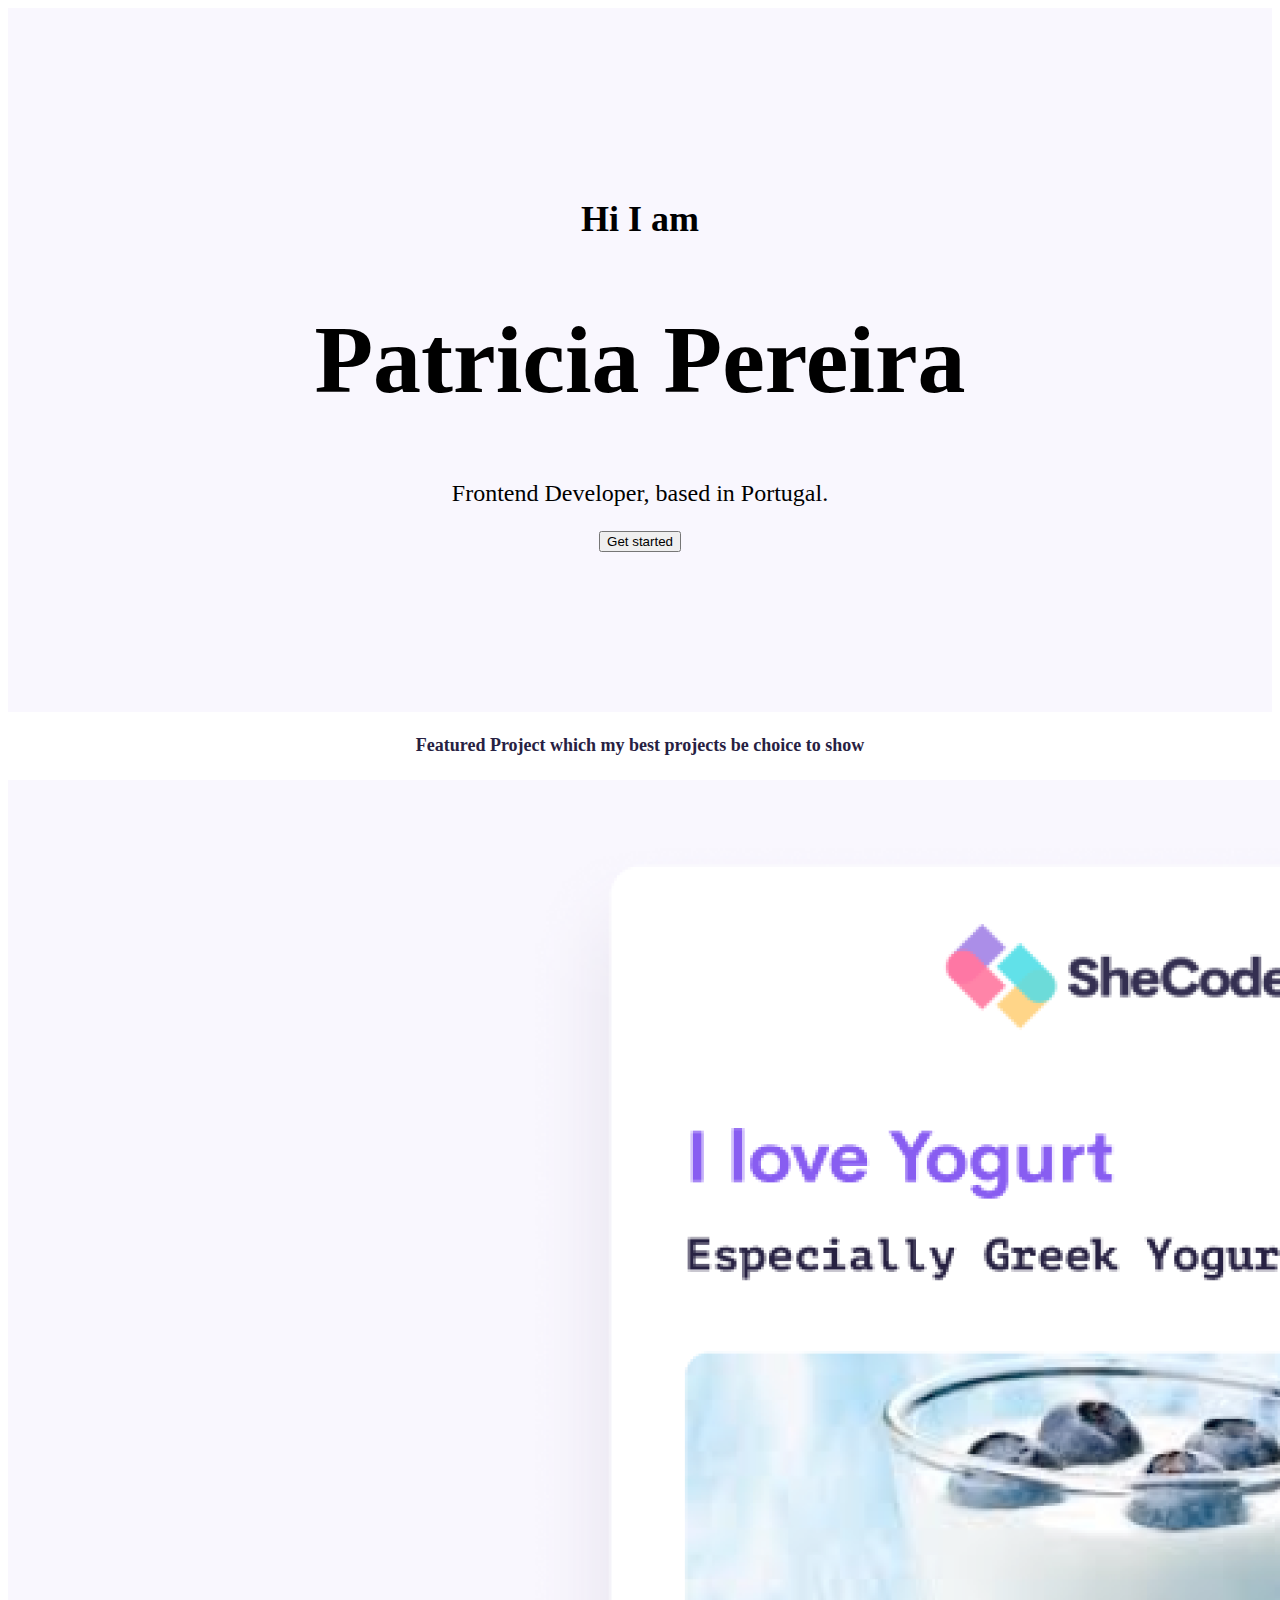
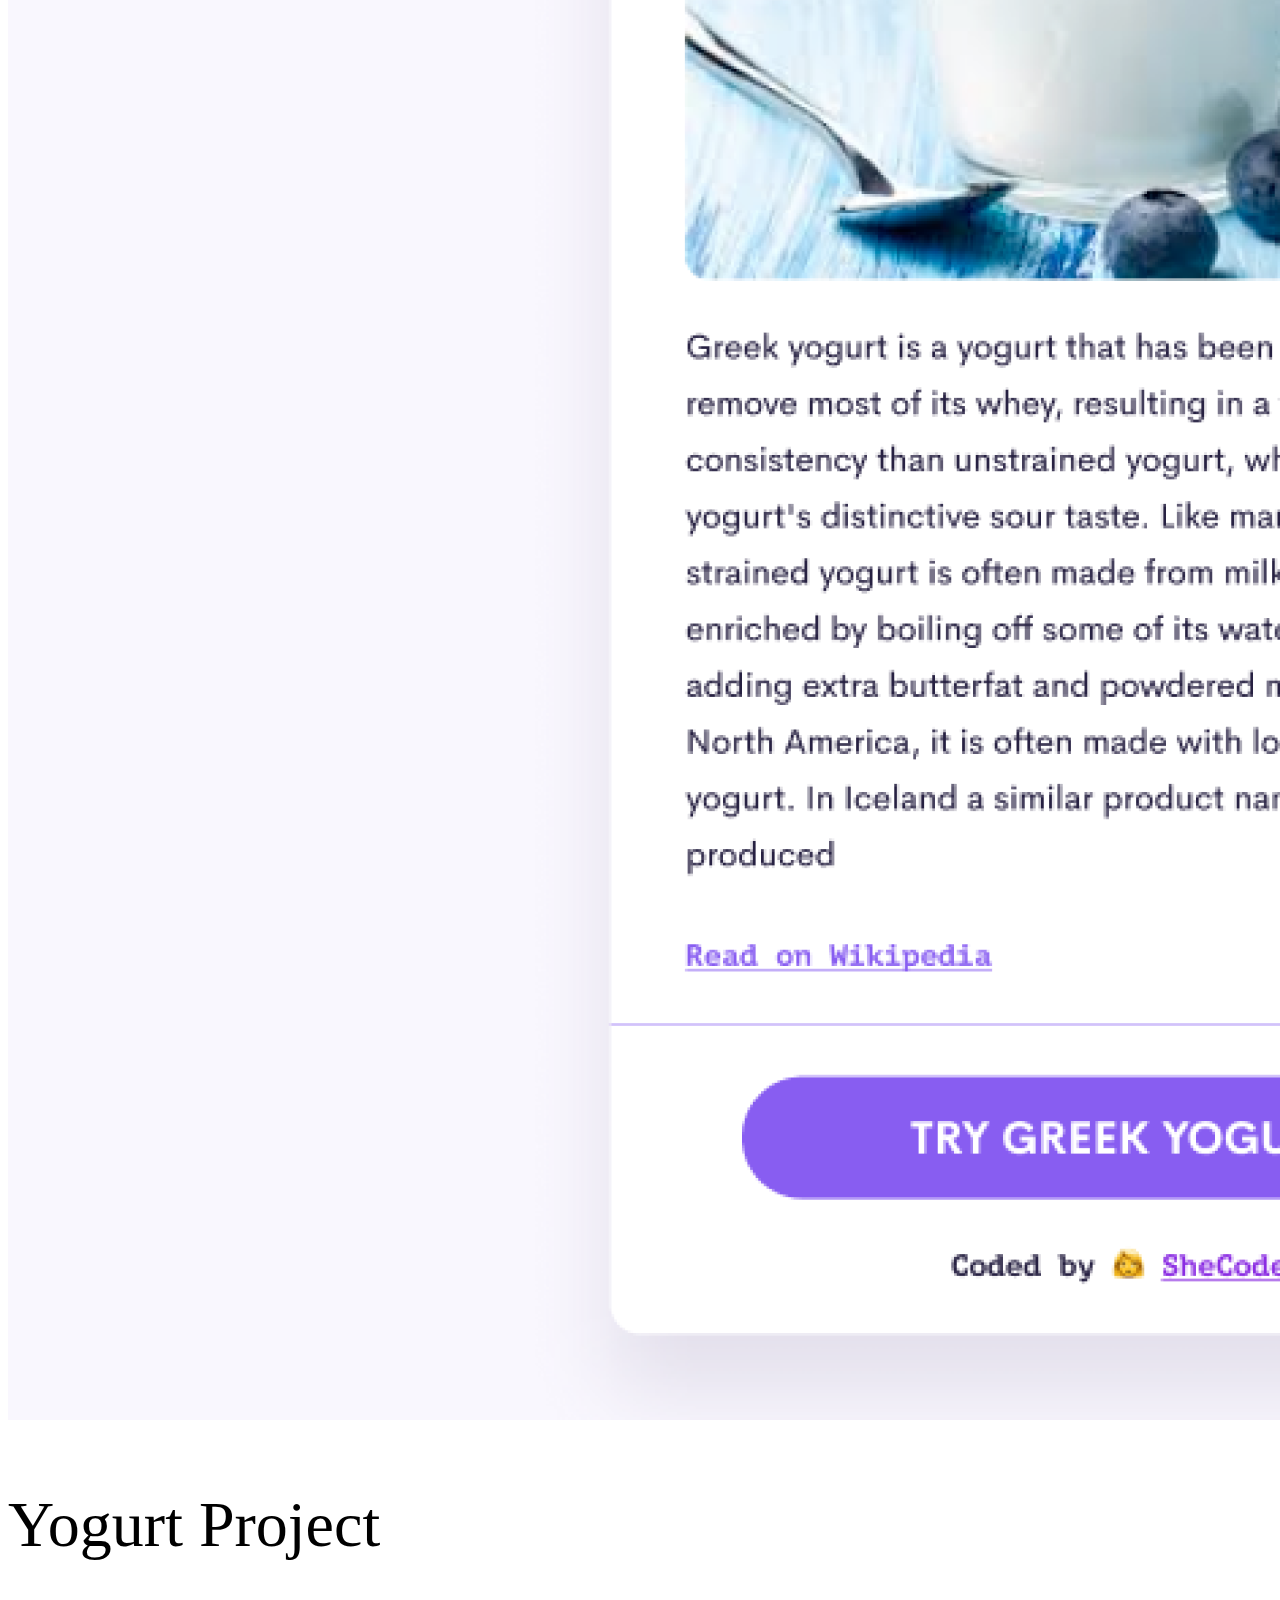
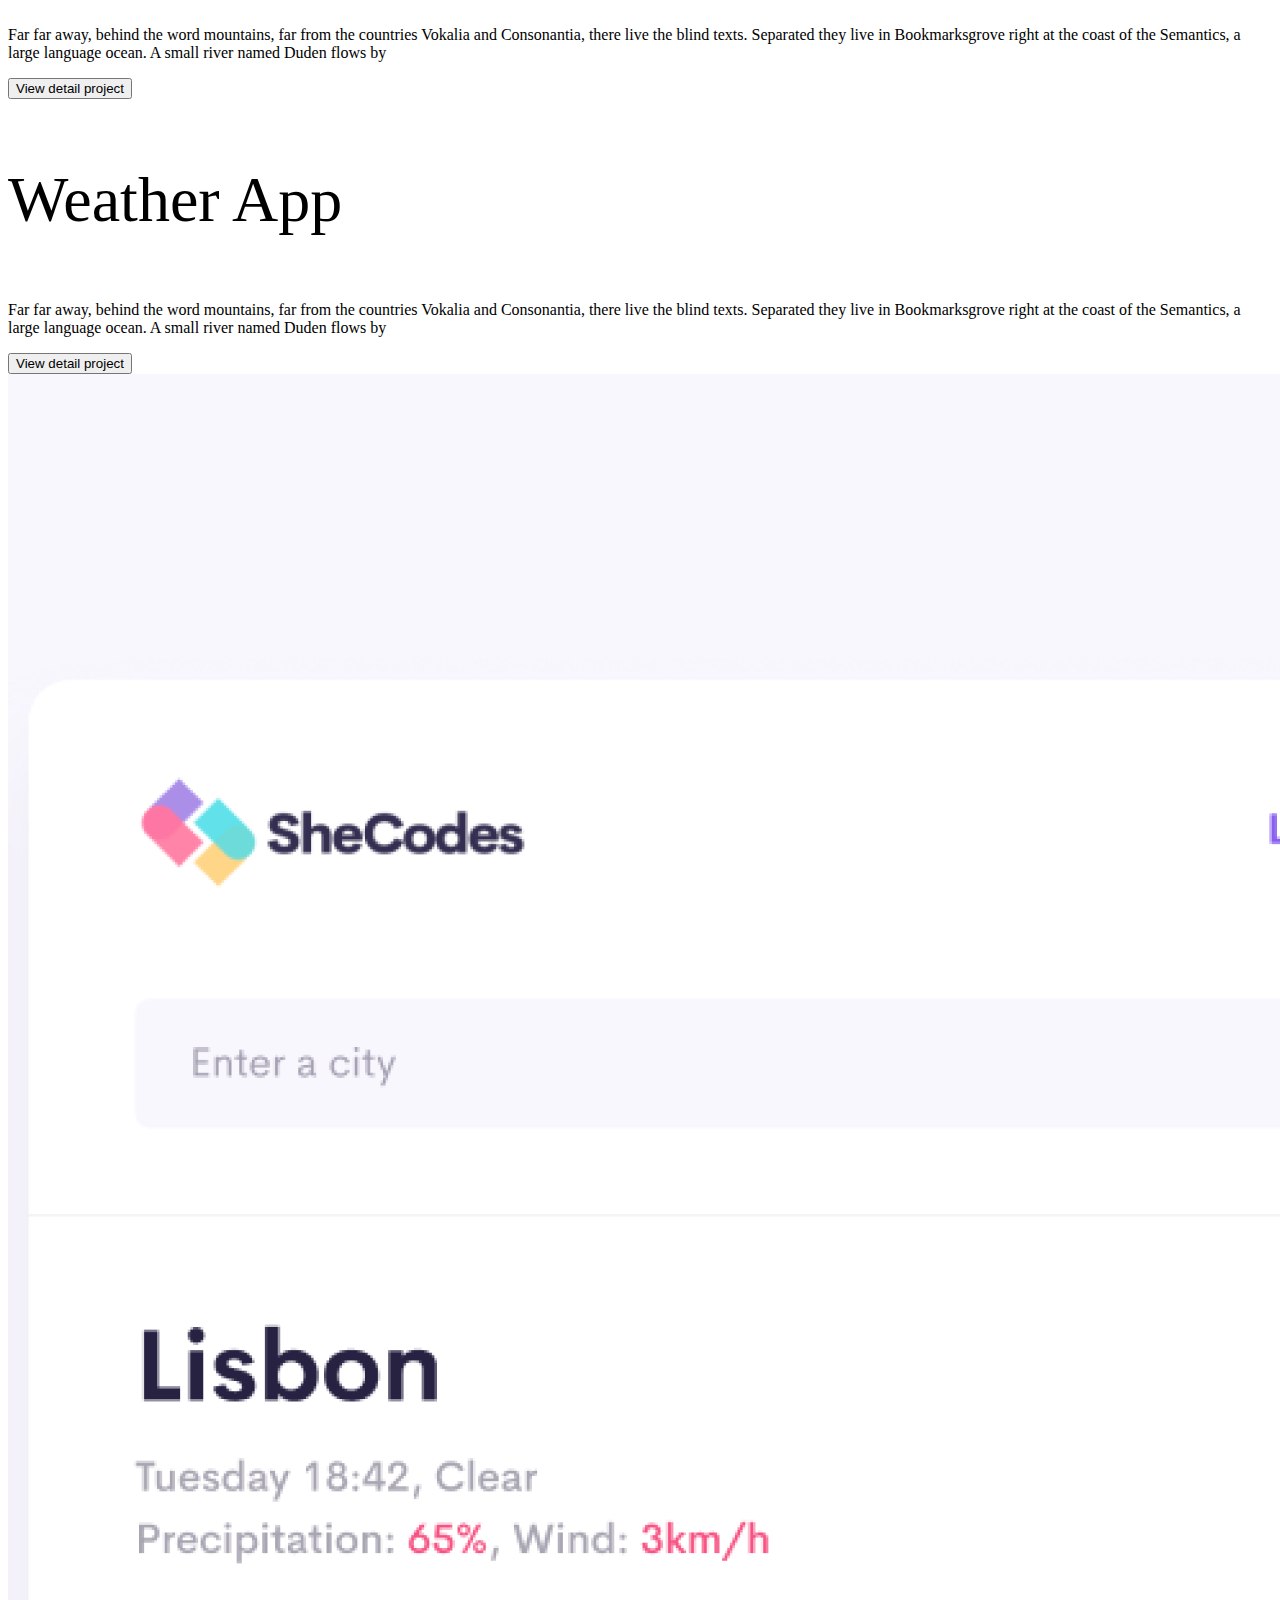
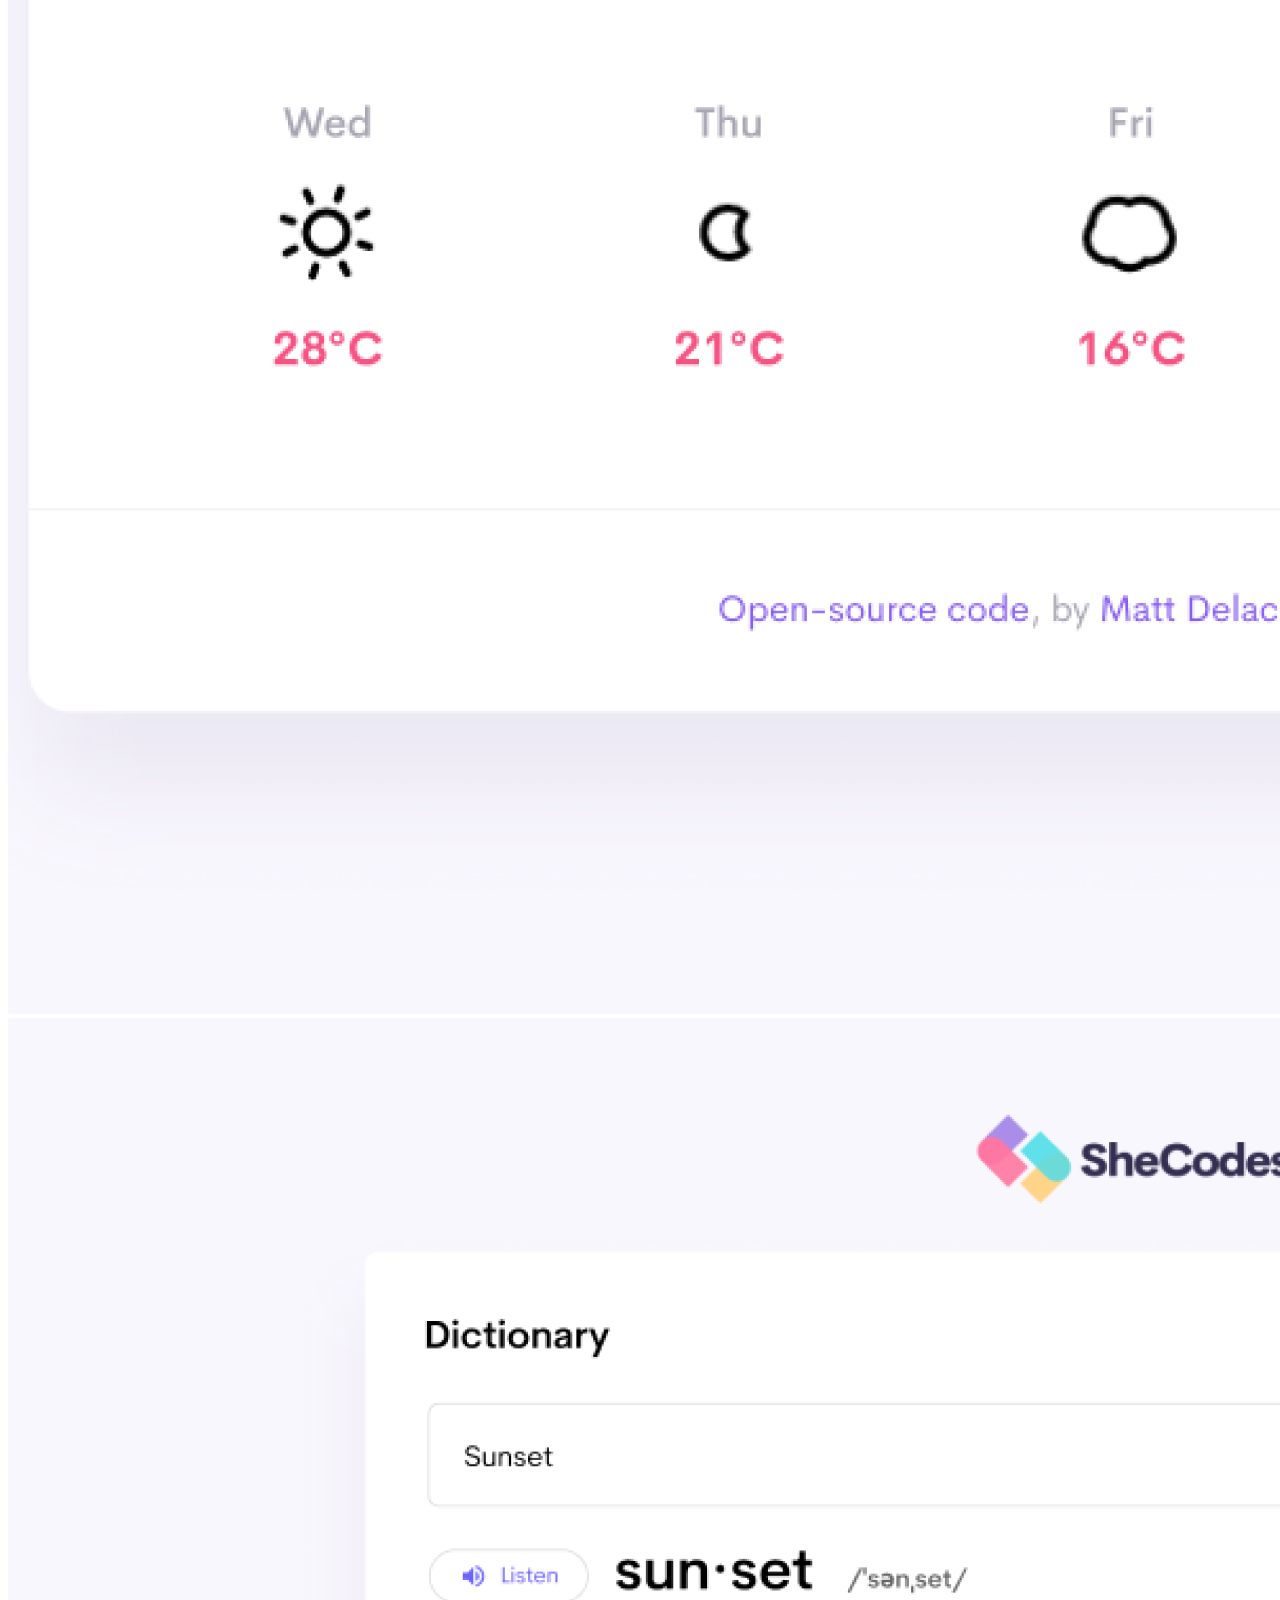
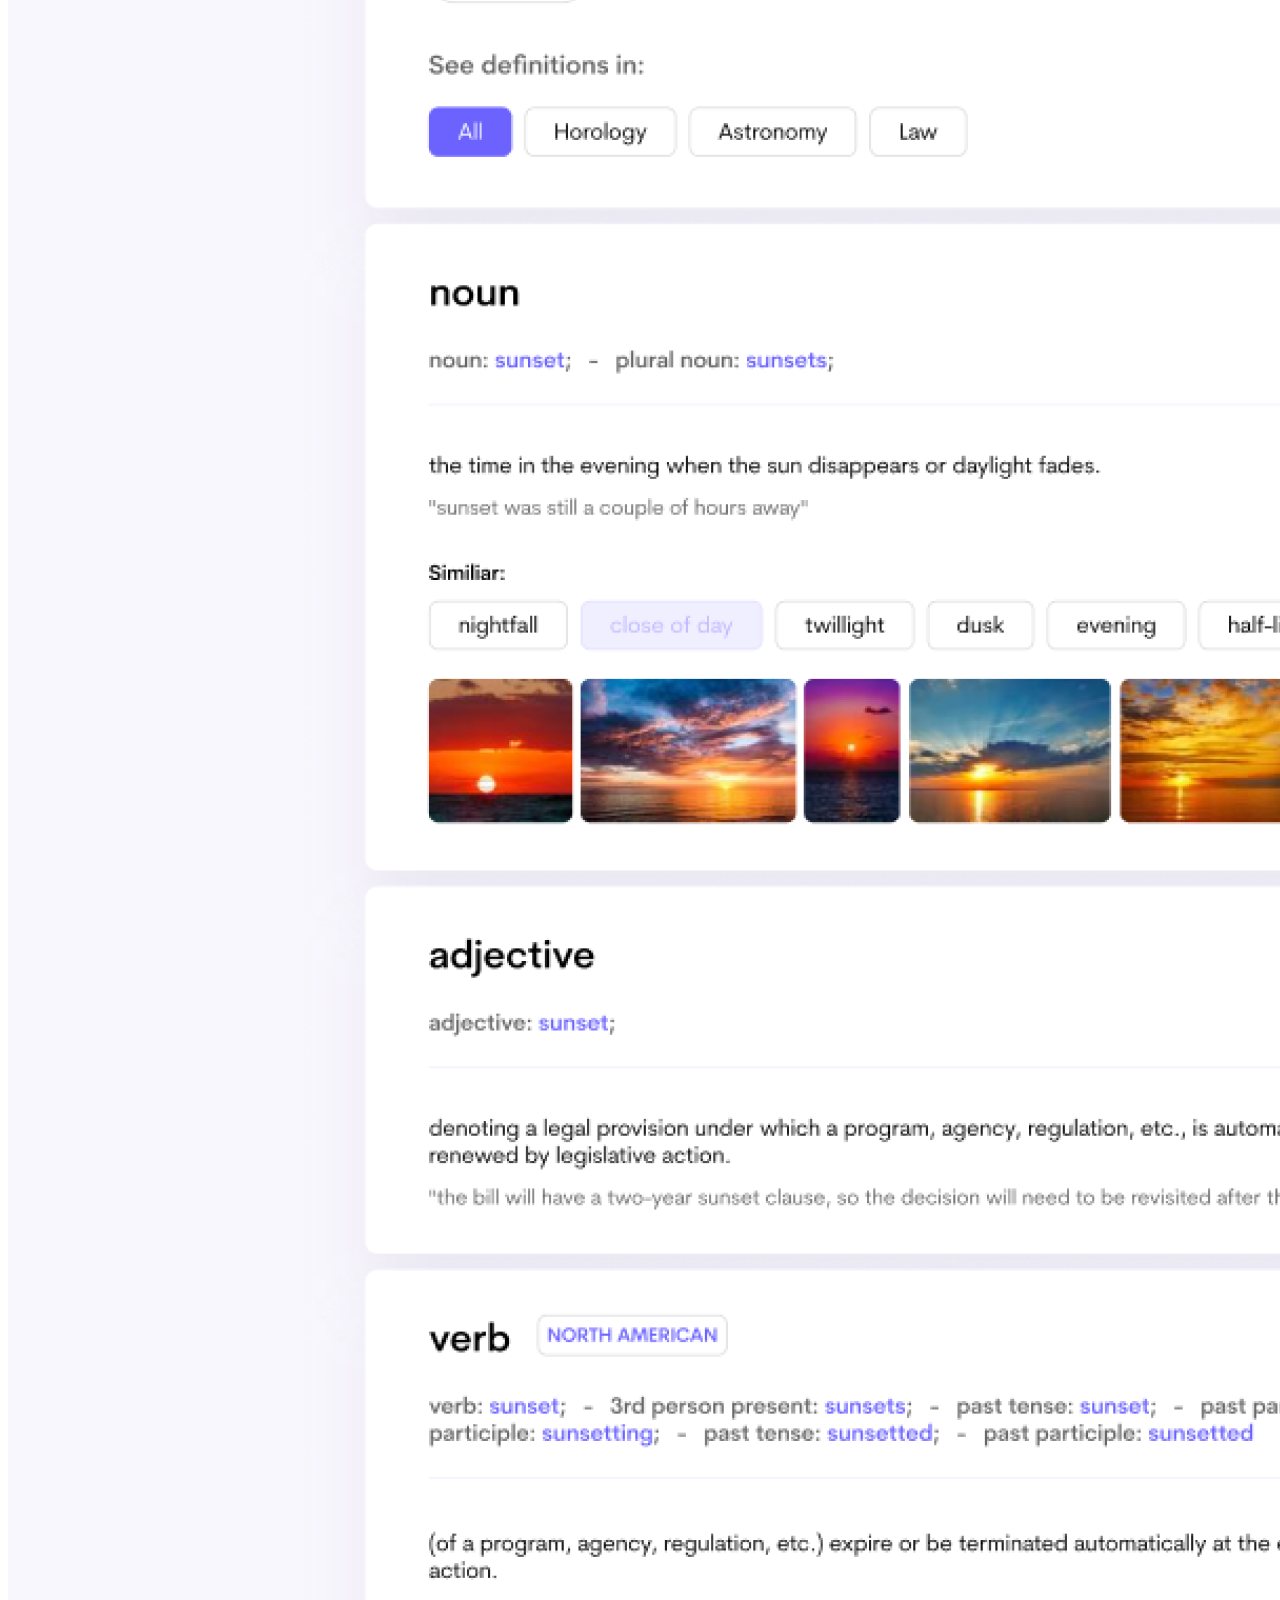
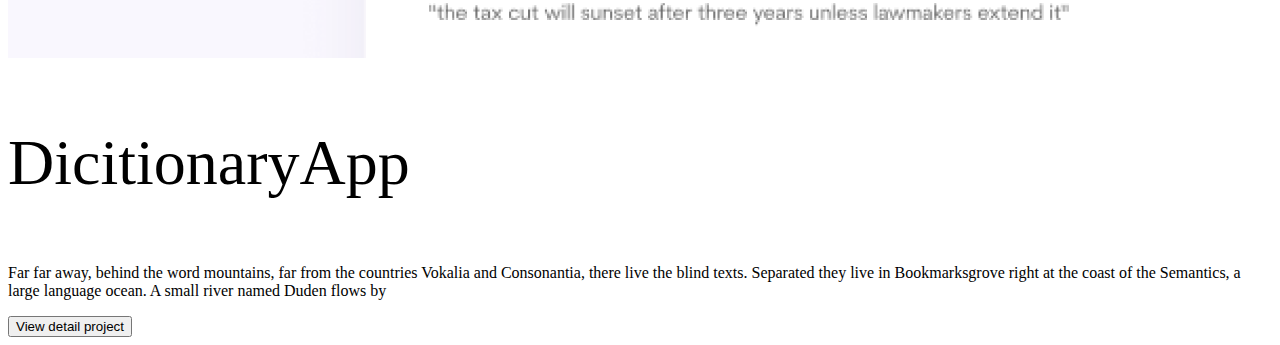
<file: index.html>
<!DOCTYPE html>
<html lang="en">
<head>
    <meta charset="UTF-8">
    <meta http-equiv="X-UA-Compatible" content="IE=edge">
    <meta name="viewport" content="width=device-width, initial-scale=1.0">
    <link href="https://cdn.jsdelivr.net/npm/bootstrap@5.2.3/dist/css/bootstrap.min.css" rel="stylesheet"
        integrity="sha384-rbsA2VBKQhggwzxH7pPCaAqO46MgnOM80zW1RWuH61DGLwZJEdK2Kadq2F9CUG65" crossorigin="anonymous">
        <script src="https://cdn.jsdelivr.net/npm/bootstrap@5.2.3/dist/js/bootstrap.bundle.min.js"
            integrity="sha384-kenU1KFdBIe4zVF0s0G1M5b4hcpxyD9F7jL+jjXkk+Q2h455rYXK/7HAuoJl+0I4"
            crossorigin="anonymous"></script>
<link rel="stylesheet" href="styles.css">
    <title>Document</title>
  
</head>
<body>
    <div class="container">
 <div class="some " >  
<h2>Hi I am </h2>
<h1>Patricia Pereira</h1>
<p>Frontend Developer, based in Portugal.</p>
<a href="">
<button type="button" class="btn btn-primary">Get started</button>
</a>
</div>
<h4 class="mb-5 mt-5">Featured Project which my best projects be choice to show</h4>
<div class="row">
    <div class="col d-none d-lg-block">
     <img src="images/yogurt.png" class="img-fluid mb-5" >  
    </div>
    <div class="col ">
    <p class="appTo"> Yogurt Project</p>
    <p class="original"> Far far away, behind the word mountains, far from the countries Vokalia and Consonantia, there live the blind texts.
    Separated they live in Bookmarksgrove right at the coast of the Semantics, a large language ocean. A small river named
    Duden flows by  </p>
    <a href="">
    <button type="button" class="btn btn-outline-primary">View detail project</button>
    </a>
    </div>
    </div>
    <div class="row">
    <div class="col">
        <p class="appTo"> Weather App</p>
        <p class="original"> Far far away, behind the word mountains, far from the countries Vokalia and Consonantia, there
            live the blind texts.
            Separated they live in Bookmarksgrove right at the coast of the Semantics, a large language ocean. A small river
            named
            Duden flows by </p>
        <a href="">
            <button type="button" class="btn btn-outline-primary">View detail project</button>
        </a>
    </div>
    <div class="col d-none d-lg-block">
        <img src="images/weather.png" class="img-fluid mb-5 d-none d-lg-block">
    </div>
    </div>
    <div class="row">
        
    <div class="col d-none d-lg-block">
        
        <img src="images/Dicitionary.png" class="img-fluid mb-5 d-none d-lg-block">
    </div>
    <div class="col">
        
        <p class="appTo"> DicitionaryApp</p>
        <p class="original"> Far far away, behind the word mountains, far from the countries Vokalia and Consonantia, there
            live the blind texts.
            Separated they live in Bookmarksgrove right at the coast of the Semantics, a large language ocean. A small river
            named
            Duden flows by </p>
        <a href="">
            <button type="button" class="btn btn-outline-primary">View detail project</button>
        </a>
        </div>
       
    </div>
</div>
</div>
</body>
</html>
</file>
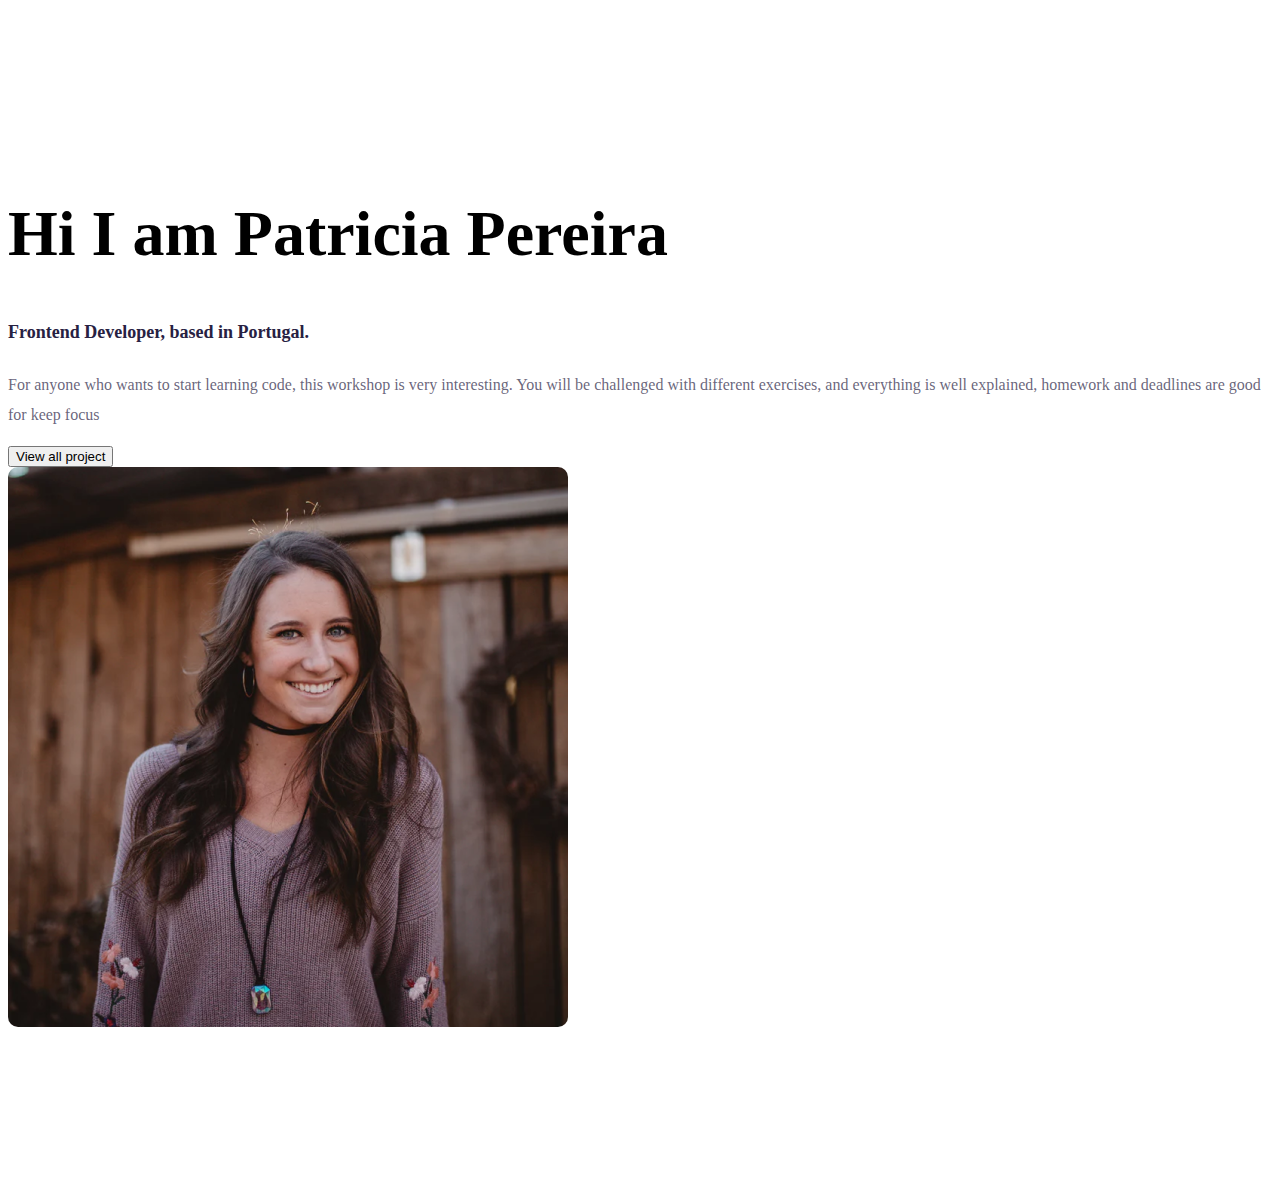
<file: about.html>
<!DOCTYPE html>
<html lang="en">
<head>
    <meta charset="UTF-8">
    <meta http-equiv="X-UA-Compatible" content="IE=edge">
    <meta name="viewport" content="width=device-width, initial-scale=1.0">
    <link href="https://cdn.jsdelivr.net/npm/bootstrap@5.2.3/dist/css/bootstrap.min.css" rel="stylesheet"
    integrity="sha384-rbsA2VBKQhggwzxH7pPCaAqO46MgnOM80zW1RWuH61DGLwZJEdK2Kadq2F9CUG65" crossorigin="anonymous">
    <script src="https://cdn.jsdelivr.net/npm/bootstrap@5.2.3/dist/js/bootstrap.bundle.min.js"
        integrity="sha384-kenU1KFdBIe4zVF0s0G1M5b4hcpxyD9F7jL+jjXkk+Q2h455rYXK/7HAuoJl+0I4"
        crossorigin="anonymous"></script>
        <link rel="stylesheet" href="styles.css">
    <title>About page</title>
</head>
<body>
    <div class="aboutsection">
    <div class="container">
        <div class="row">
            <div class="col-md-6">
                <div calss="space">
  <h1>Hi I am Patricia Pereira</h1>  
  <h4>Frontend Developer, based in Portugal.</h4>
  <p>
    For anyone who wants to start learning code, this workshop is very interesting. You will be challenged with different
    exercises, and everything is well explained, homework and deadlines are good for keep focus
  </p>
<a href="">
    <button type="button" class="btn btn-outline-primary">View all project</button>
</a>
</div>
</div>
<div class="col-md-6 mt-5">
  <img src="images/patricia.png" class="img-fluid">  
</div>
</div>
</div>
</div>
</body>
</html>
</file>
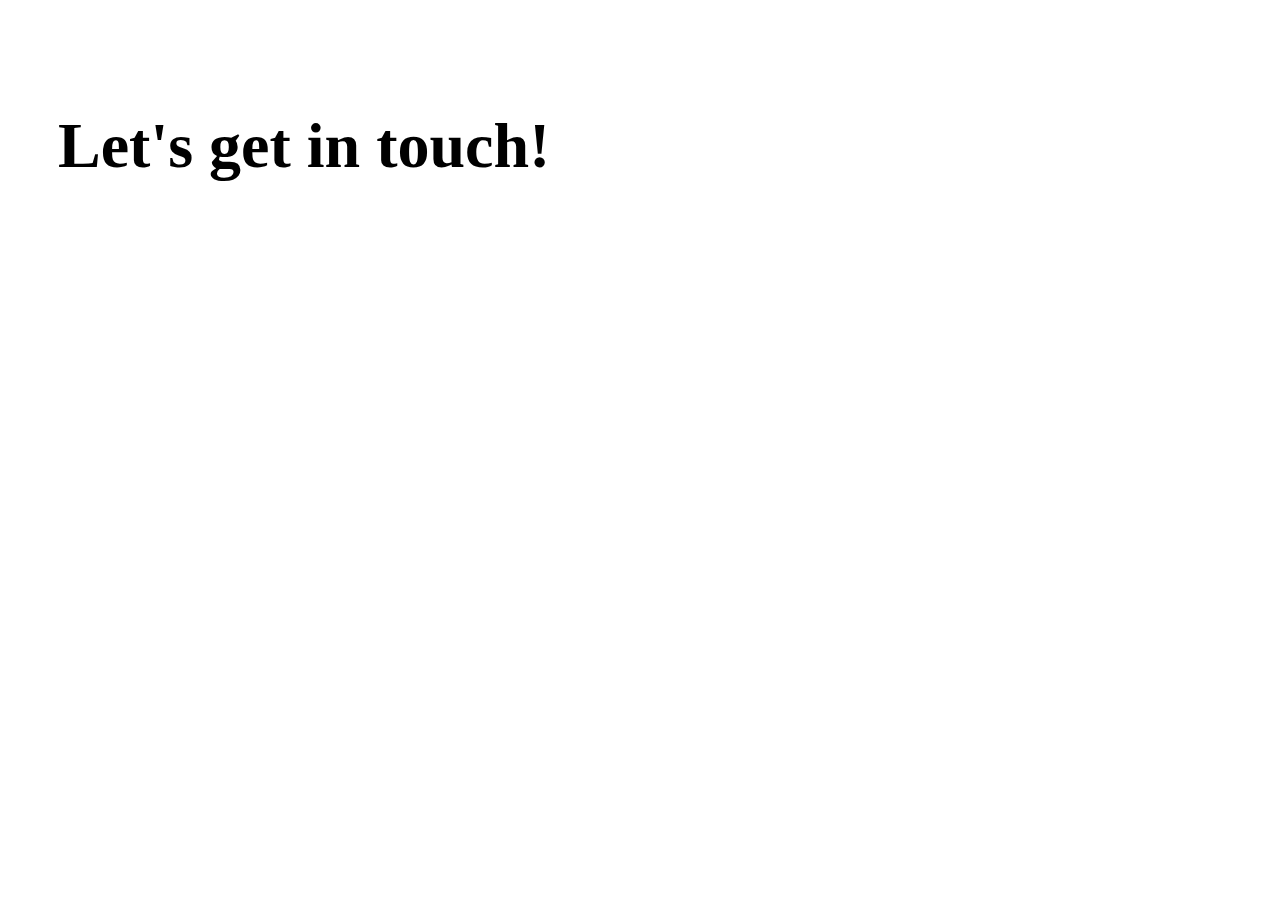
<file: contact.html>
<!DOCTYPE html>
<html lang="en">
<head>
    <meta charset="UTF-8">
    <meta http-equiv="X-UA-Compatible" content="IE=edge">
    <meta name="viewport" content="width=device-width, initial-scale=1.0">
    <link href="https://cdn.jsdelivr.net/npm/bootstrap@5.2.3/dist/css/bootstrap.min.css" rel="stylesheet"
        integrity="sha384-rbsA2VBKQhggwzxH7pPCaAqO46MgnOM80zW1RWuH61DGLwZJEdK2Kadq2F9CUG65" crossorigin="anonymous">
        <script src="https://cdn.jsdelivr.net/npm/bootstrap@5.2.3/dist/js/bootstrap.bundle.min.js"
            integrity="sha384-kenU1KFdBIe4zVF0s0G1M5b4hcpxyD9F7jL+jjXkk+Q2h455rYXK/7HAuoJl+0I4"
            crossorigin="anonymous"></script>
            <link rel="stylesheet" href="styles.css">
    <title>Document</title>
</head>
<body class="conatctSection">
   <h1>Let's get in touch! </h1>   
</body>
</html>
</file>
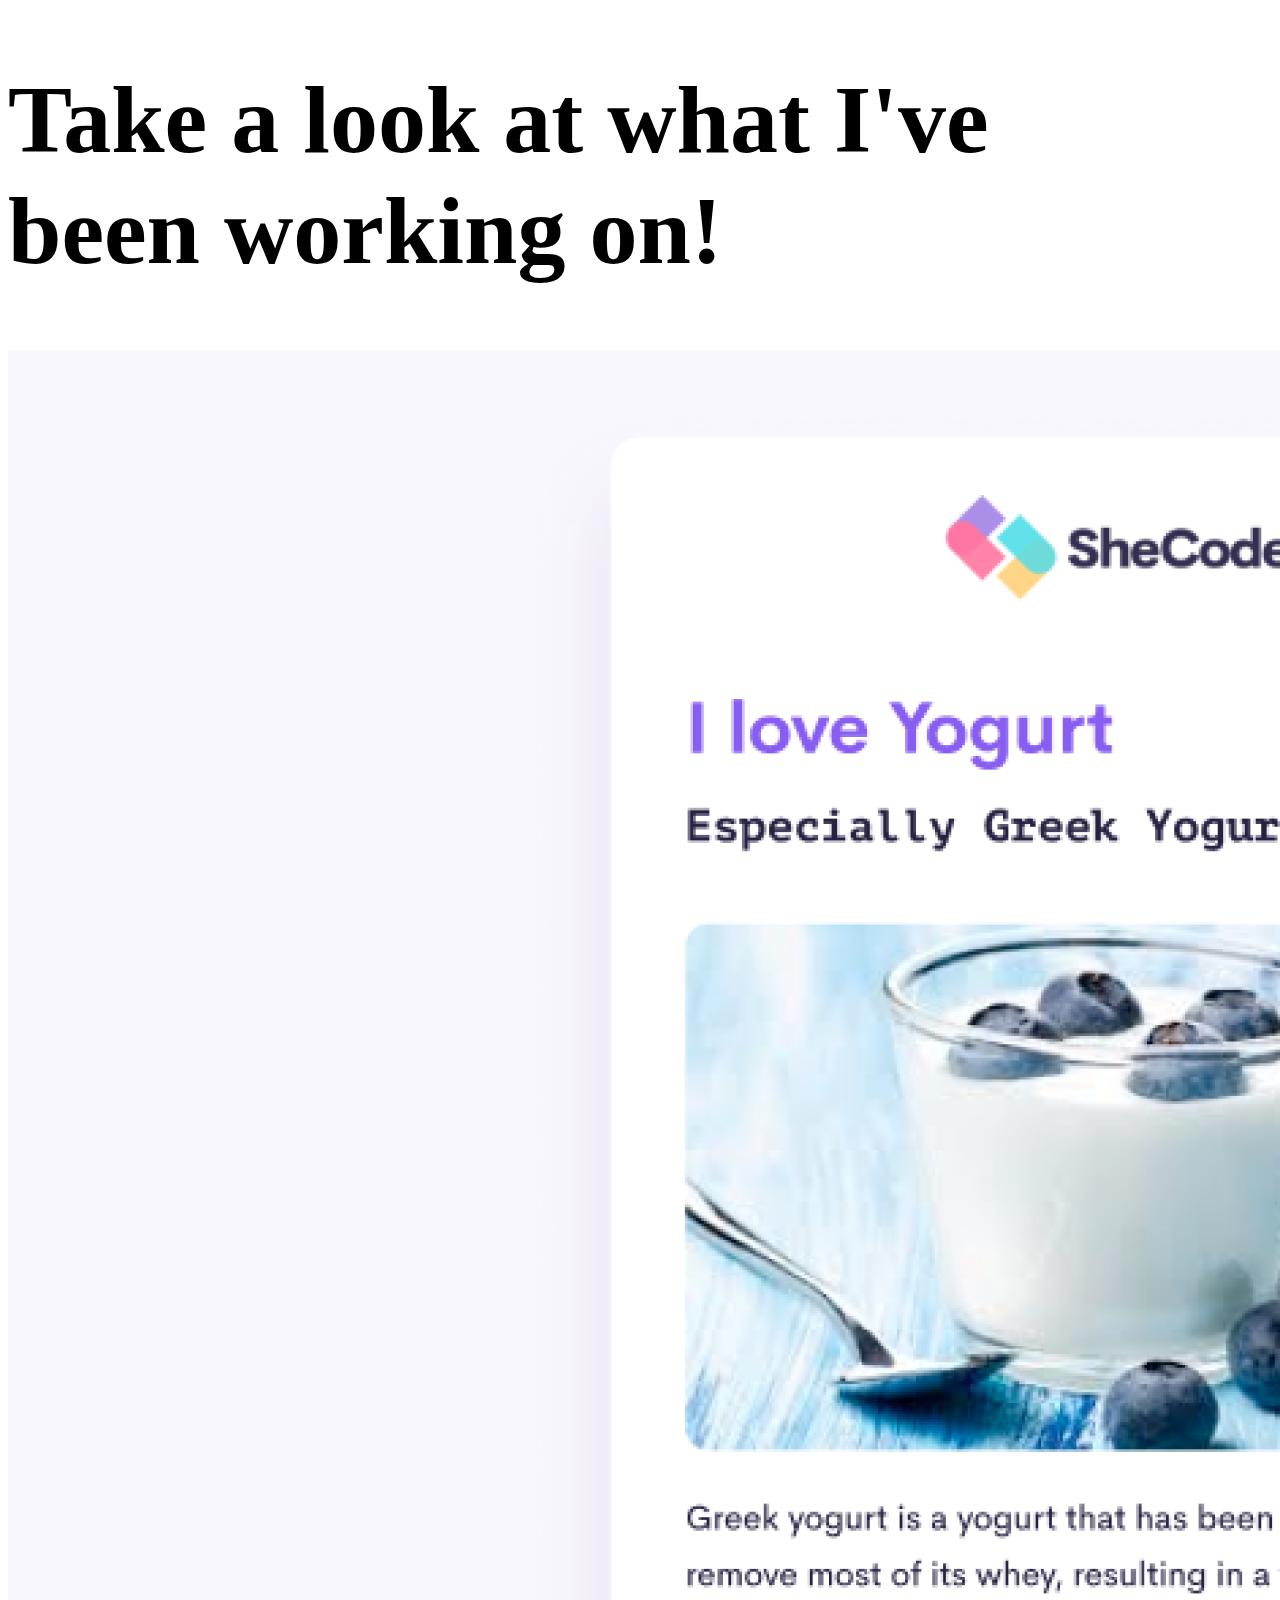
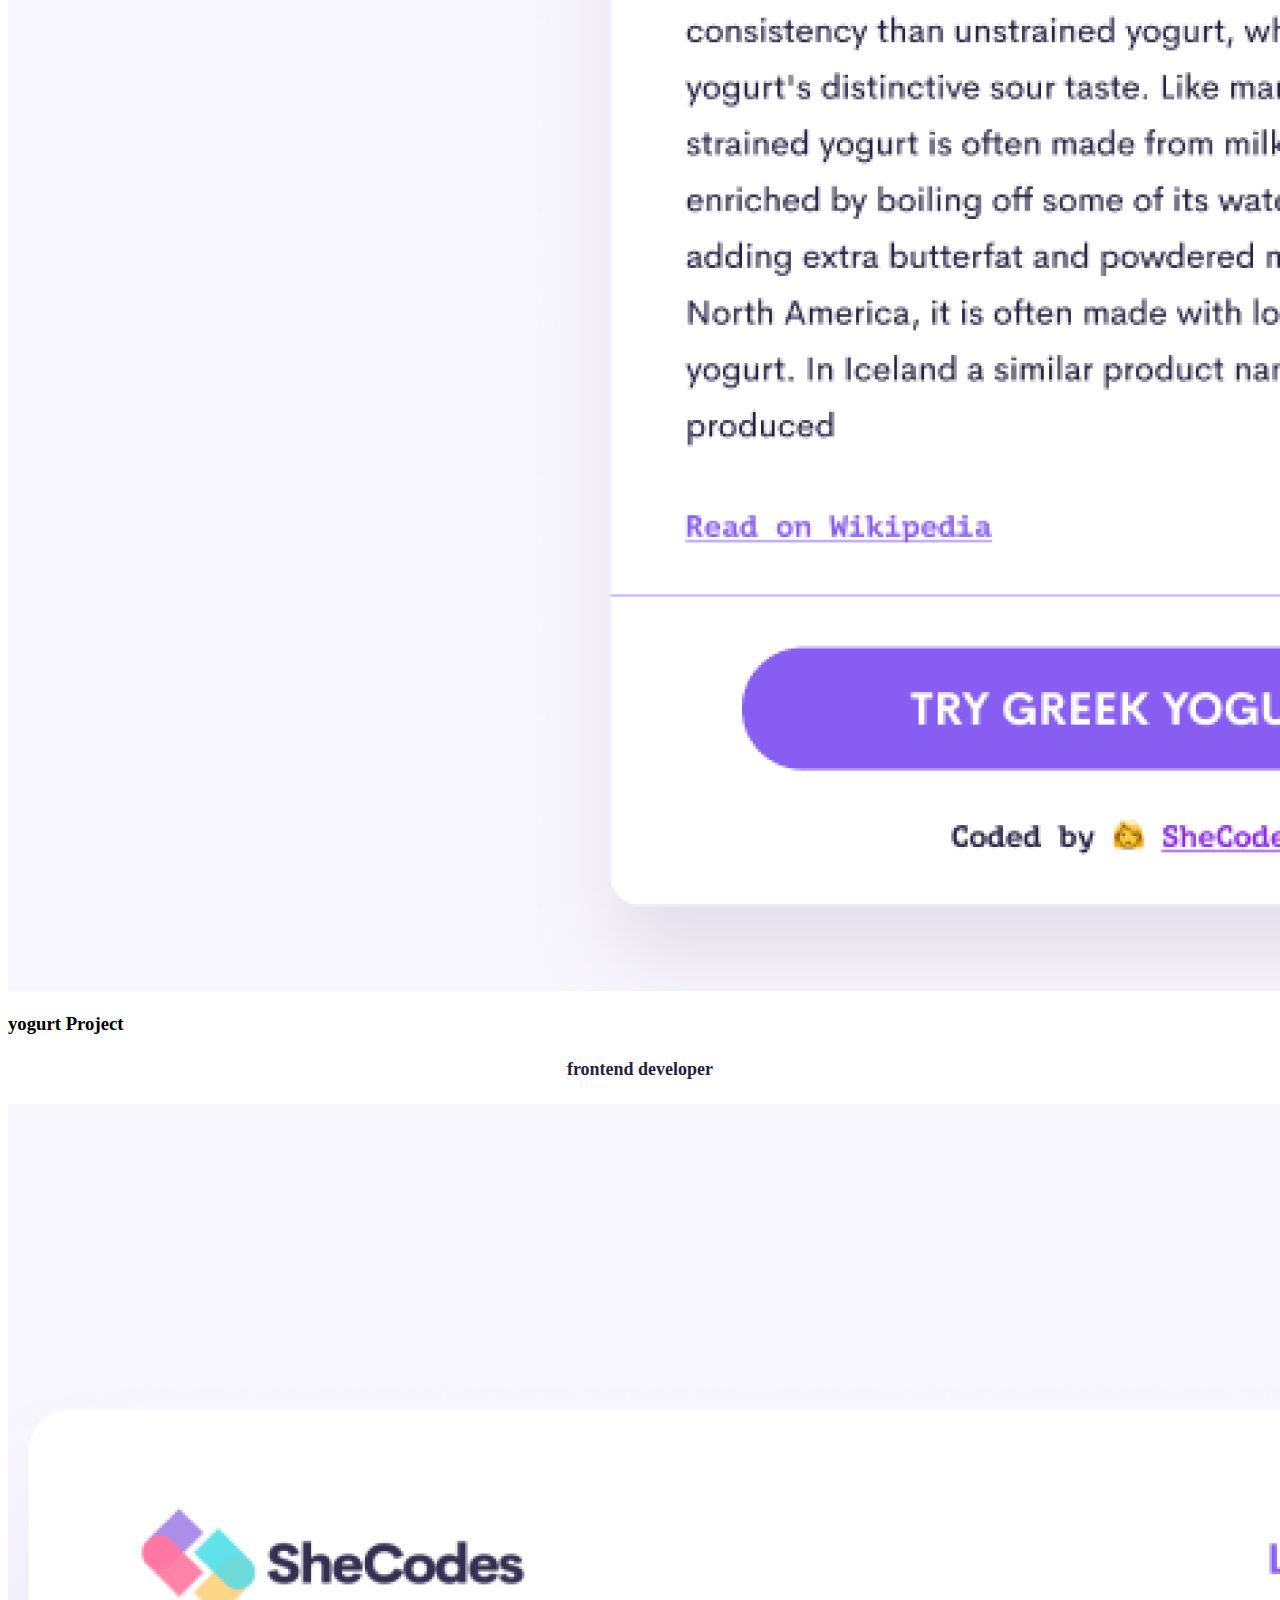
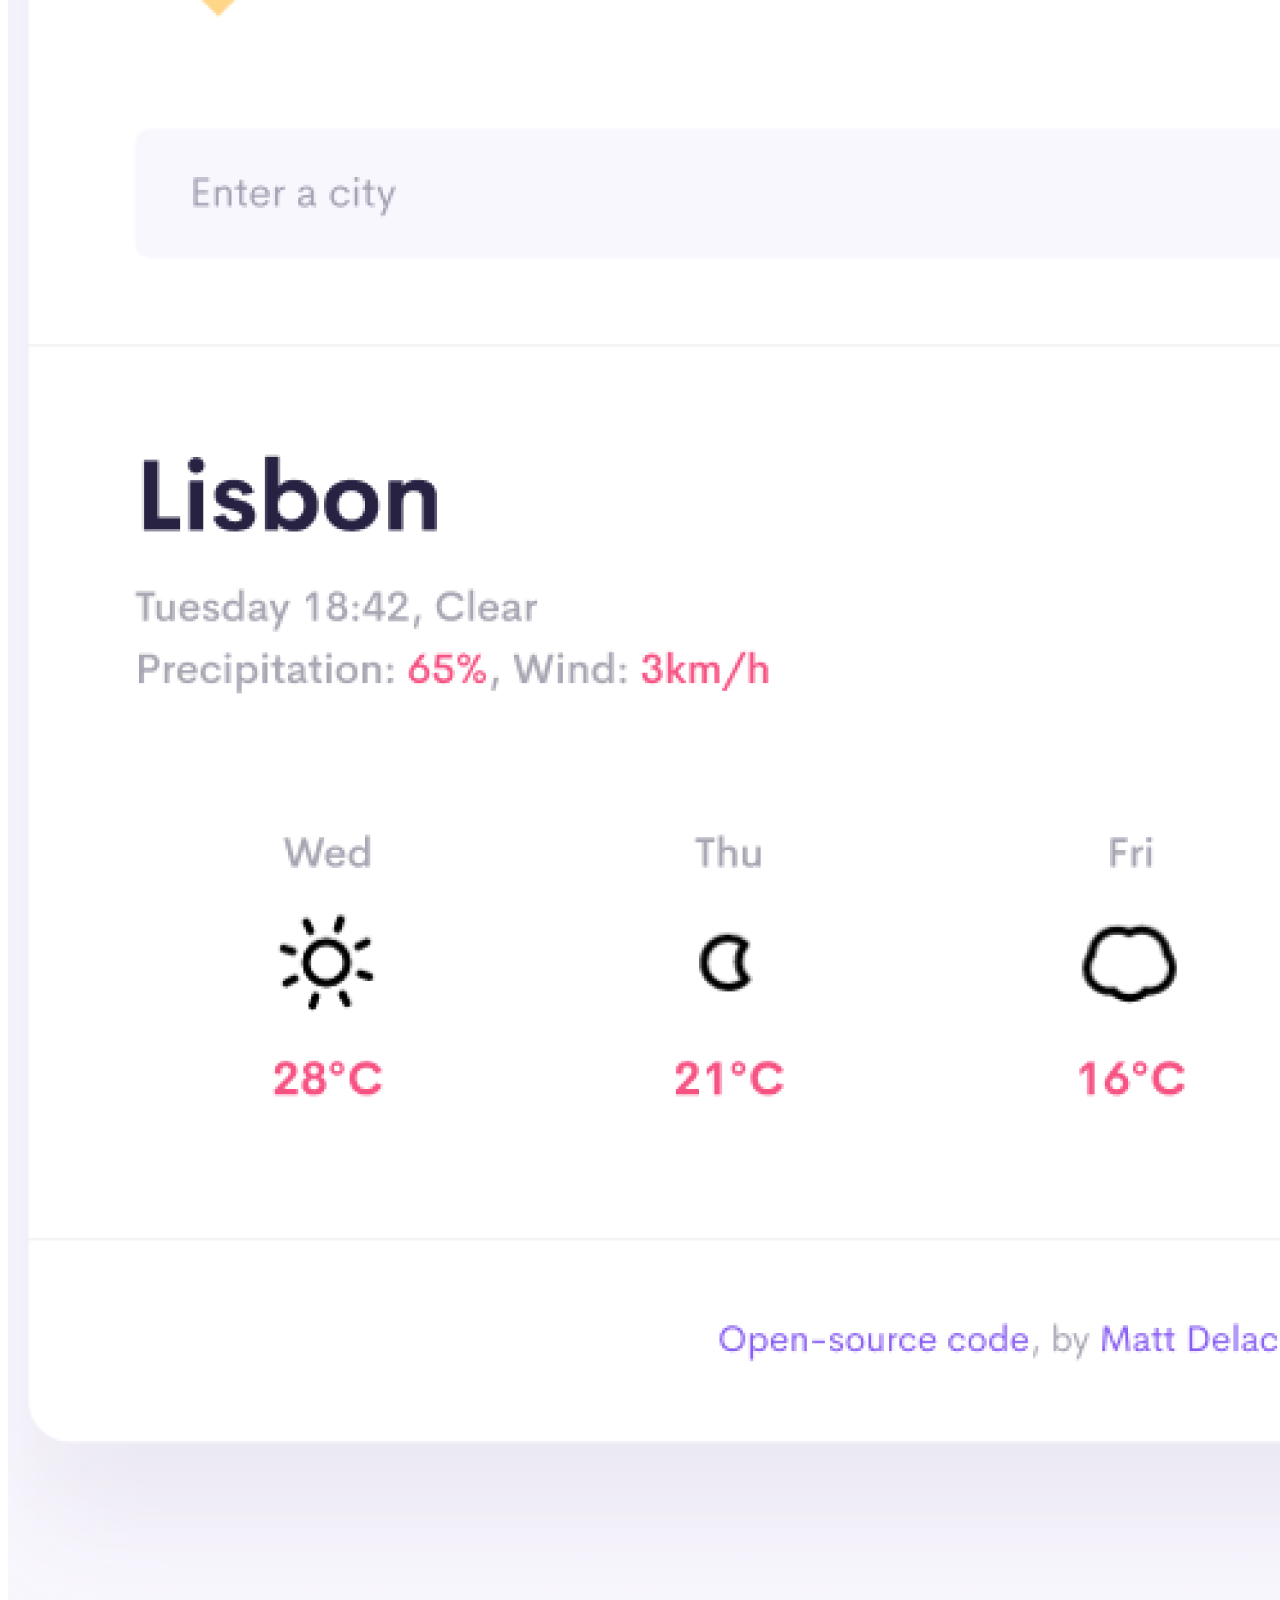
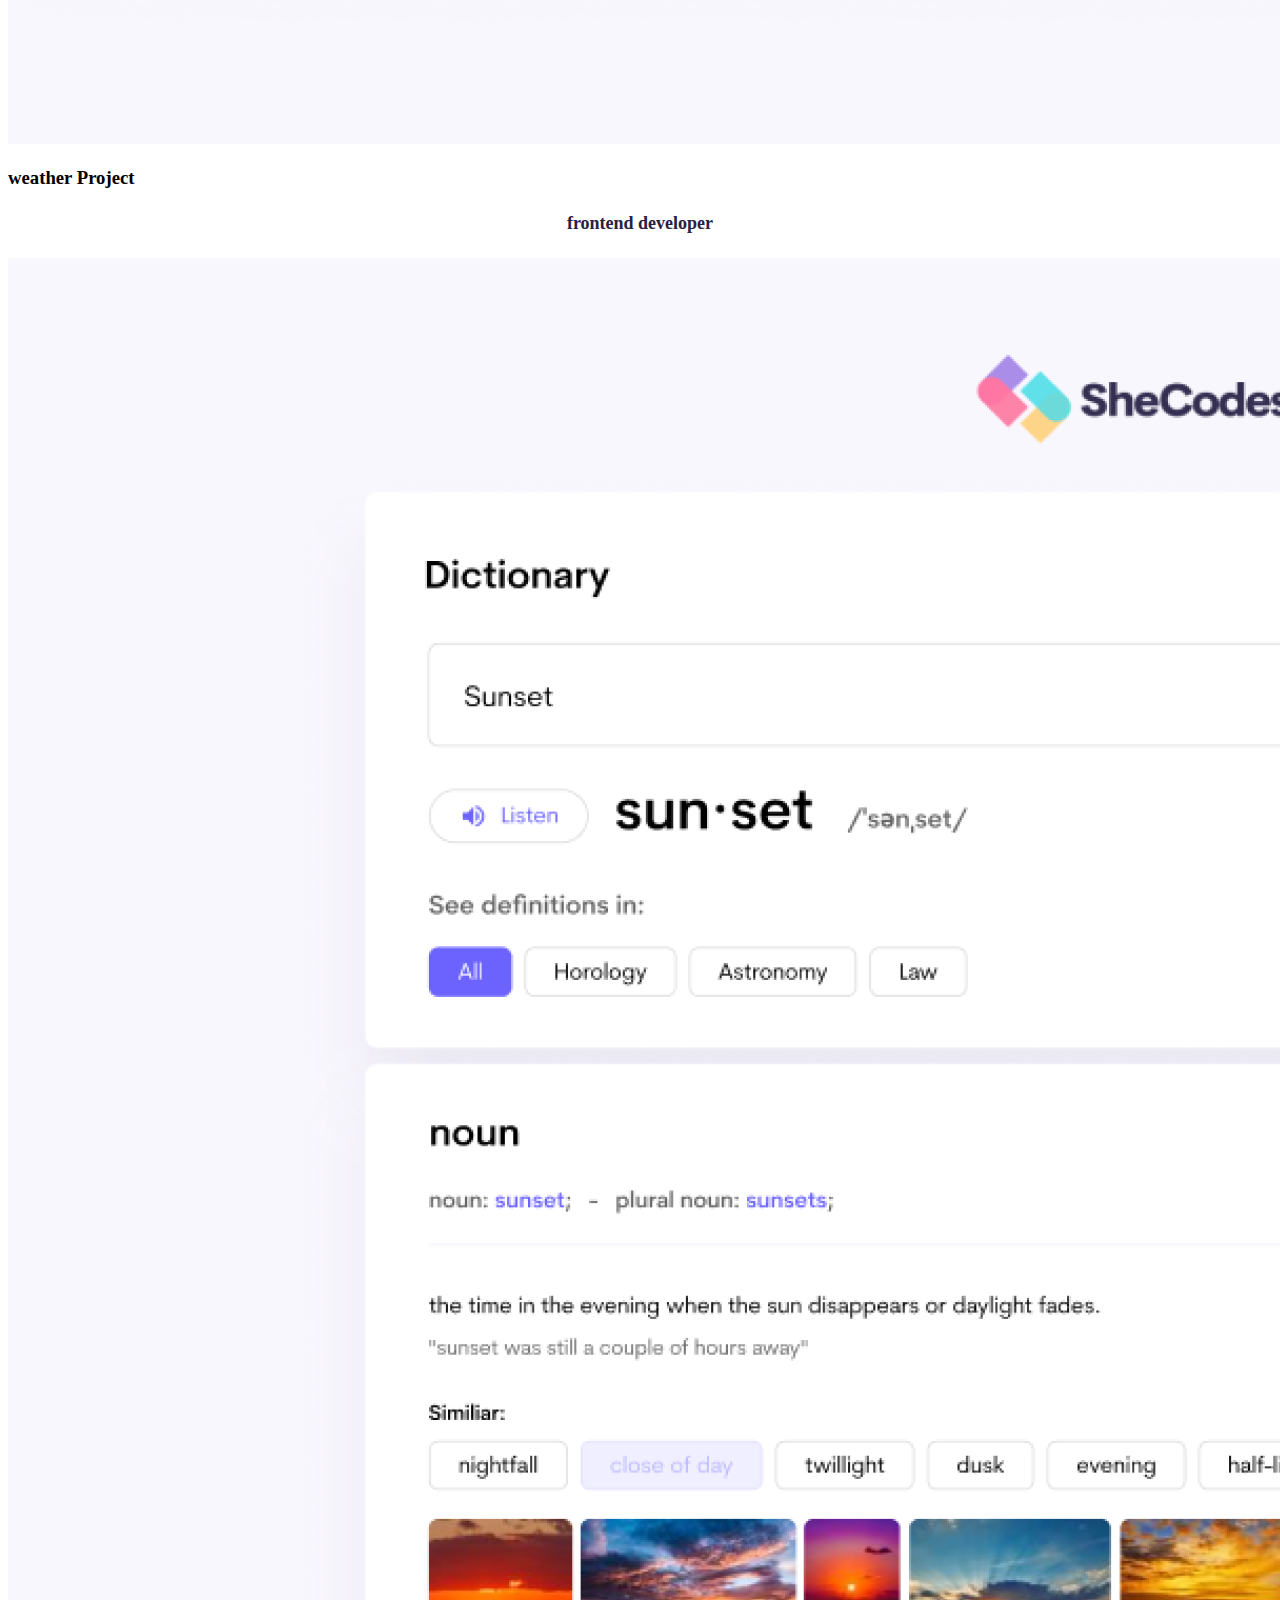
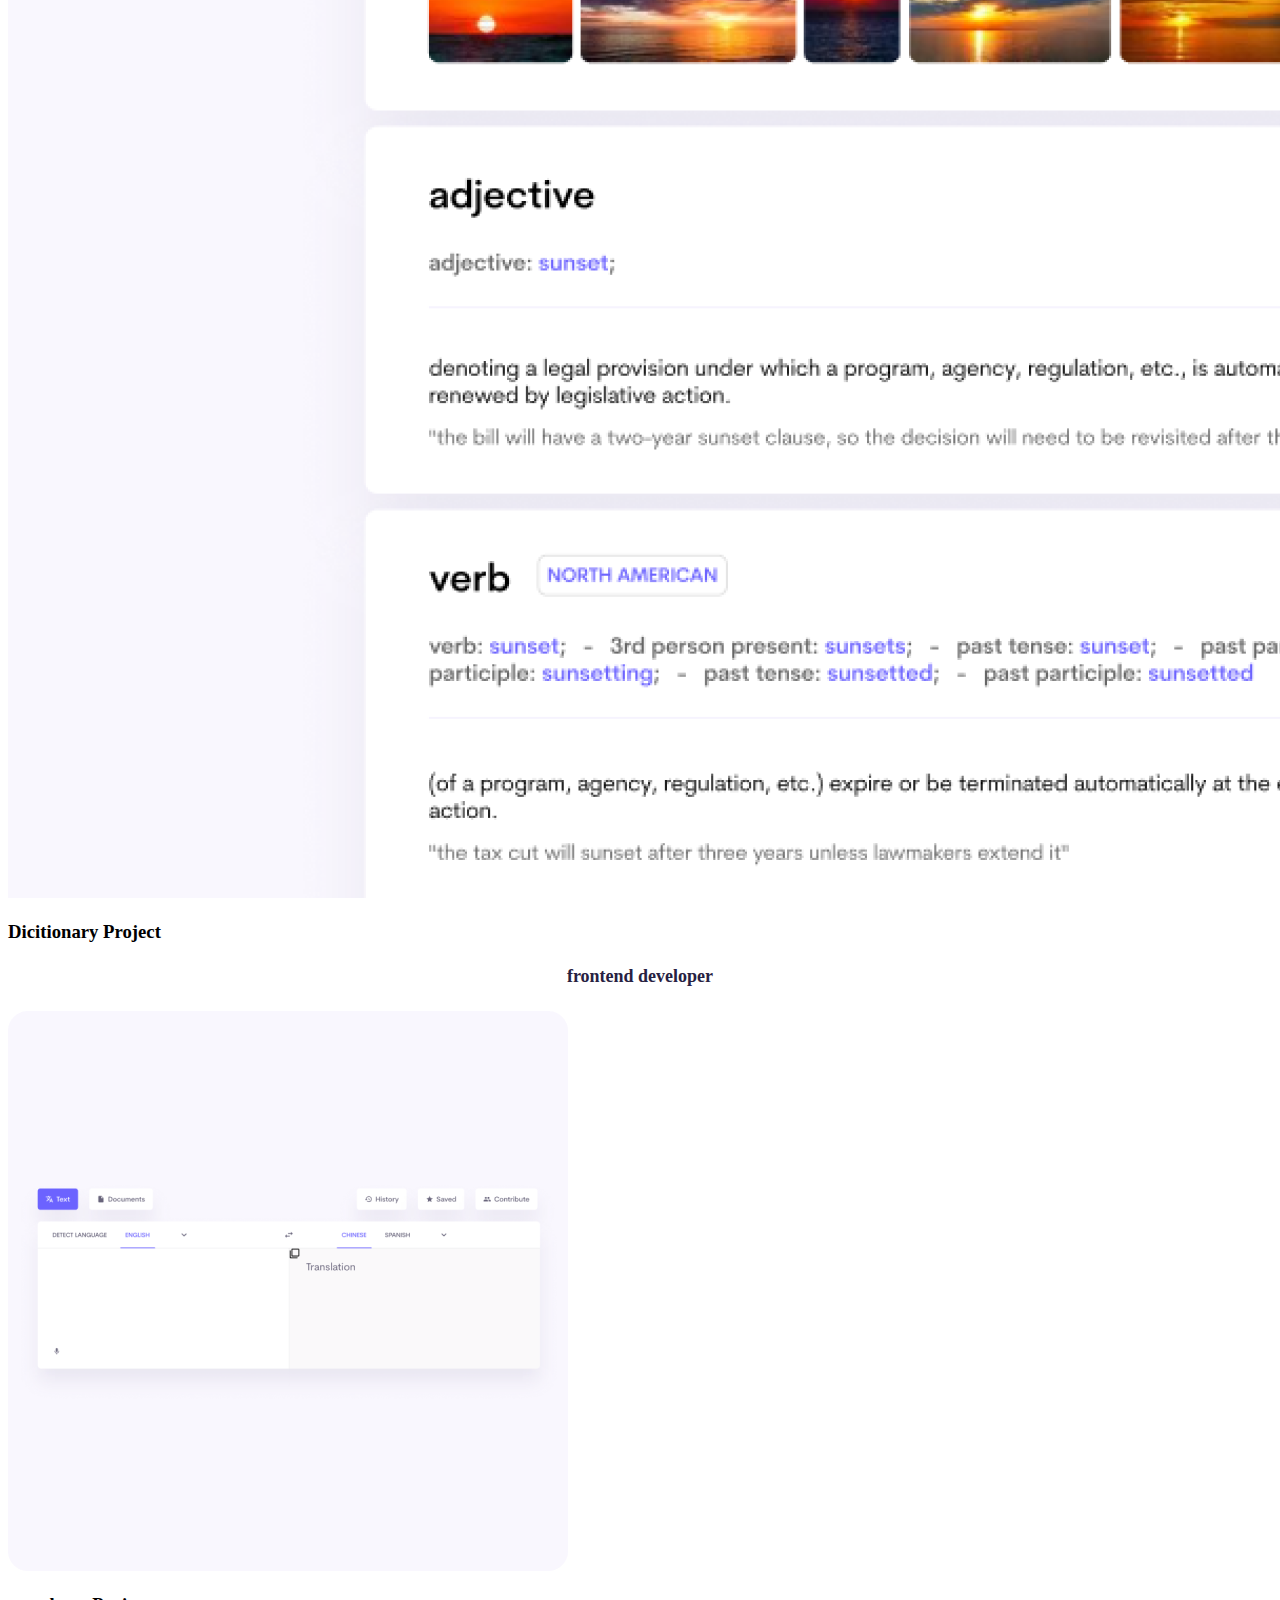
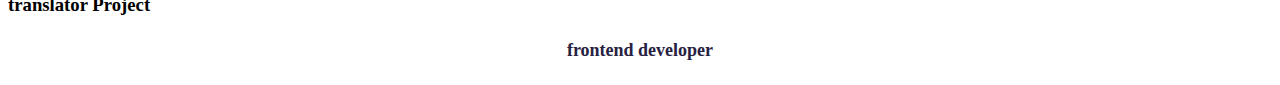
<file: work.html>
<!DOCTYPE html>
<html lang="en">

<head>
    <meta charset="UTF-8">
    <meta http-equiv="X-UA-Compatible" content="IE=edge">
    <meta name="viewport" content="width=device-width, initial-scale=1.0">
    <link href="https://cdn.jsdelivr.net/npm/bootstrap@5.2.3/dist/css/bootstrap.min.css" rel="stylesheet"
        integrity="sha384-rbsA2VBKQhggwzxH7pPCaAqO46MgnOM80zW1RWuH61DGLwZJEdK2Kadq2F9CUG65" crossorigin="anonymous">
    <script src="https://cdn.jsdelivr.net/npm/bootstrap@5.2.3/dist/js/bootstrap.bundle.min.js"
        integrity="sha384-kenU1KFdBIe4zVF0s0G1M5b4hcpxyD9F7jL+jjXkk+Q2h455rYXK/7HAuoJl+0I4"
        crossorigin="anonymous"></script>
        <link rel="stylesheet" href="styles.css">
    <title>Work page</title>
</head>

<body>
    <div class="container">
        <h1 class="heading">Take a look at what I've <br>been working on!</h1>
        <div class="row">
            <div class="col-6">
                <img src="images/yogurt.png" class="img-fluid">
                <h3 class="text-center"> yogurt Project</h3>
                <h4 class="text-center text-muted"> frontend developer</h4>
            </div>
            <div class="col-6">
                <img src="images/weather.png" class="img-fluid">
                <h3 class="text-center"> weather Project</h3>
                <h4 class="text-center text-muted"> frontend developer</h4>
            </div>
        </div>
        <div class="row">
            <div class="col-6">
                <img src="images/Dicitionary.png" class="img-fluid">
                <h3 class="text-center"> Dicitionary Project</h3>
                <h4 class="text-center text-muted"> frontend developer</h4>
            </div>
            <div class="col-6">
                <img src="images/translator.png" class="img-fluid">
                <h3 class="text-center"> translator Project</h3>
                <h4 class="text-center text-muted"> frontend developer</h4>
            </div>
        </div>
    </div>
</body>

</html>
</file>
<file: styles.css>
h2{
font:Poppins;
font-size: 36px;
font-style: Bold;
}
h1{
  font: "Playfair Display"; 
  font-size: 96px;
  font-style: Bold;
}
.some{
   text-align: center;
   background-color: #F9F7FE;
   padding: 160px;
}
p{
font: Poppins;
font-size: 24px;
font-style: Regular;
}
.btn btn-primary{
   padding:18px,30px,18px,30px ;
   font:Poppins ;
   font-size: 18px;
   border-radius: 4px;
}
h4{
  font:Poppins ; 
  font-size: 18px;
  font-style: Regular;
  color:#272142;
  text-align: center;

}
.appTo{
   font: Playfair Display;
   font-size: 64px;
   font-style: Bold;
}
.original{
   color:rgba(39, 33, 66, 0.7)sss;
   font:Poppins;
   font-size: 16px;
   font-style: Regular;
}
@media screen (max-width:900px){
   
}
.project{
   padding: 50px 20px;
}
.aboutsection h1{
  font:Playfair Display ; 
  font-size: 64px;
  font-style: Bold;
  line-height: 85px;
  color: #000000;
}
.aboutsection  h4{
   font: Poppins;
   font-size: 18px;
   font-style: Bold;
   line-height: 27px;
   text-align: left;
   color: #272142;

}
.aboutsection{
   padding: 140px 0px;
}
.aboutsection img{
   border-radius: 10px;
}
.aboutsection p{
   font:Poppins ;
   font-size: 16px;
   font-style: Regular;
   color: rgba(39, 33, 66, 0.7);
   line-height: 30px;
}
.space{
   padding: 0px 40px;
}
.conatctSection h1{
   padding: 60px 50px;
   text-align: left;
   font:Playfair Display ;
   font-size: 64px;
   line-height: 85.31px;
   font-style: Bold;
   
}
</file>
